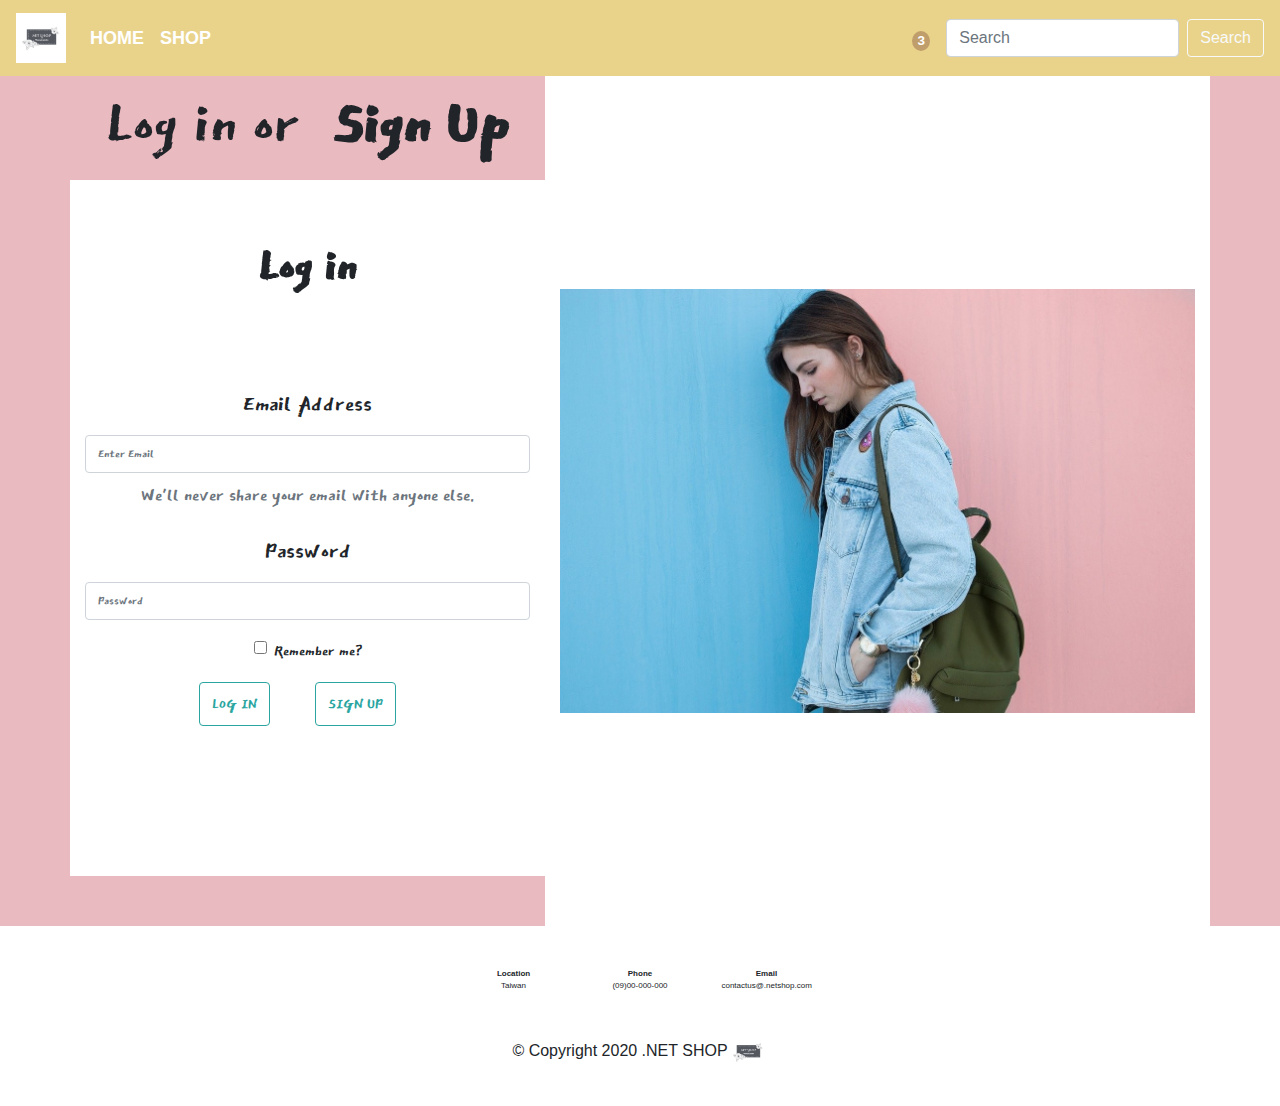
<file: login/login.html>
<!DOCTYPE html>
<html lang="en">
<head>
    <meta charset="UTF-8">
    <meta name="viewport" content="width=device-width,initial-scale=1, shrink-to-fit=no">
    <title>LOG IN</title>
    <link rel="stylesheet" href="style1.css">
    <link rel="stylesheet" href="https://maxcdn.bootstrapcdn.com/bootstrap/4.0.0/css/bootstrap.min.css"
        integrity="sha384-Gn5384xqQ1aoWXA+058RXPxPg6fy4IWvTNh0E263XmFcJlSAwiGgFAW/dAiS6JXm" crossorigin="anonymous">
    <script src="https://code.jquery.com/jquery-3.2.1.slim.min.js"
        integrity="sha384-KJ3o2DKtIkvYIK3UENzmM7KCkRr/rE9/Qpg6aAZGJwFDMVNA/GpGFF93hXpG5KkN"
        crossorigin="anonymous"></script>
    <script src="https://cdnjs.cloudflare.com/ajax/libs/popper.js/1.12.9/umd/popper.min.js"
        integrity="sha384-ApNbgh9B+Y1QKtv3Rn7W3mgPxhU9K/ScQsAP7hUibX39j7fakFPskvXusvfa0b4Q"
        crossorigin="anonymous"></script>
    <script src="https://maxcdn.bootstrapcdn.com/bootstrap/4.0.0/js/bootstrap.min.js"
        integrity="sha384-JZR6Spejh4U02d8jOt6vLEHfe/JQGiRRSQQxSfFWpi1MquVdAyjUar5+76PVCmYl"
        crossorigin="anonymous"></script>
    <!--FORM AWESOME -->
    <link rel="stylesheet" href="https://use.fontawesome.com/releases/v5.15.3/css/all.css"
        integrity="sha384-SZXxX4whJ79/gErwcOYf+zWLeJdY/qpuqC4cAa9rOGUstPomtqpuNWT9wdPEn2fk" crossorigin="anonymous">
    <link rel="preconnect" href="https://fonts.gstatic.com">
    <!--google fonts-->
    <link href="https://fonts.googleapis.com/css2?family=East+Sea+Dokdo&amp;display=swap" rel="stylesheet">
</head>
<body>
    <section id="first">
        <!--首頁中的導覽列-->
        <div class="contain">
            <nav class="navbar navbar-expand-md navbar-dark">
                <a class="navbar-brand" href="https://work.smarchal.com/twbscolor/" target="_blank">
                    <!--logo照片連結到首頁或商品頁-->
                    <img id="logo" src="images/logo.jpg">
                    <!--todo logo照片-->
                </a>
                <!--這裡是漢堡導覽列,畫面縮小會出現-->
                <button class="navbar-toggler" type="button" data-toggle="collapse" data-target="#navbarSupportedContent" aria-controls="navbarSupportedContent" aria-expanded="false" aria-label="Toggle navigation">
                    <span class="navbar-toggler-icon"></span>
                </button>             
                <div class="collapse navbar-collapse" id="navbarSupportedContent">
                    <ul class="navbar-nav mr-auto">
                        <li class="nav-item active">
                            <a class="nav-link" href="https://work.smarchal.com/twbscolor/" target="_blank">HOME<span
                                    class="sr-only">(current)</span></a>
                            <!--Home超連結到首頁-->
                        </li>
                        <li class="nav-item active dropdown">
                            <a class="nav-link" data-toggle="dropdown" href="https://work.smarchal.com/twbscolor/"
                                target="_blank">SHOP<span class="sr-only">(current)</span></a>
                            <div class="dropdown-menu">
                                <a class="dropdown-item" href="https://work.smarchal.com/twbscolor/"
                                    target="_blank">TOP</a>
                                <a class="dropdown-item" href="https://work.smarchal.com/twbscolor/"
                                    target="_blank">BOTTOM</a>
                                <a class="dropdown-item" href="https://work.smarchal.com/twbscolor/"
                                    target="_blank">SHOES</a>
                                <a class="dropdown-item" href="#" target="_blank">ACCERORIES</a>
                            </div>
                        </li>
                    </ul>
                    <form class="form-inline">
						<!-- 購物車 / user logo-->
					<a class="nav-item nav-link" href="intro.html"><i class="fas fa-user"></i></a>
                    <a class="nav-item nav-link" href="intro.html"><i class="fa fa-shopping-cart"></i><span class="badge">3</span></a></a>
					<input class="form-control mr-sm-2" type="search" placeholder="Search" aria-label="Search">
					<button class="btn btn-outline-light my-2 my-sm-0" type="submit">Search</button>
					</form>
                </div>
            </nav>
        </div>
    </section>
    <section id="login">
        <div class="container">
            <div class="row">
                    <div class="col-md-5">
                        <div class="row row-special d-flex justify-content-center"><h2 style="font-family: 'East Sea Dokdo', cursive; font-size: 80px;">Log in or <b>&nbsp;Sign Up</b>  <!--&nbsp;是空白格的意思--></h2> </div>
                        <div class="row row-special2">
                            <div class="container con-layout">
                                <h3 class="title"><b>Log in</b></h3>
                                <form>
                                    <div class="form-group" style="font-family: 'East Sea Dokdo', cursive; font-size: 30px">
                                        <label for="exampleInputEmail1">Email Address</label>
                                        <input type="email" class="form-control" id="exampleInputEmail1" aria-describedby="emailHelp" placeholder="Enter Email">
                                        <small id="emailHelp" class="form-text text-muted">We'll never share your email with anyone else.</small>
                                    </div>
                                    <div class="form-group"style="font-family: 'East Sea Dokdo', cursive; font-size: 30px">
                                        <label for="exampleInputPassword1">Password</label>
                                        <input type="password" class="form-control" id="exampleInputPassword1" placeholder="Password">
                                    </div>
                                    <div class="form-group form-check" style="font-family: 'East Sea Dokdo', cursive; font-size: 20px">
                                        <input type="checkbox" class="form-check-input" id="exampleCheck1">
                                        <label class="form-check-label" for="exampleCheck1">Remember me?</label>
                                    </div>
                                    <button type="submit" class="btn btn-outline-secondary btn-1">LOG IN</button>
                                    <button type="submit" class="btn btn-outline-secondary btn-2">SIGN UP</button>
                                </form>
                            </div>
                        </div>
                        <div class="row row-special"><p> </p> </div>
    
                    </div>
    
                    <div class="col-md-7 col-layout d-flex justify-content-center align-items-center w-100 ">
                        <img src="images/girl.jpg" width="100%">
                        
                    </div>
        
            </div>
        </div>
    </section>
































    <section id="down">
        <div class="container">
            <div class="row">
                <ul class="contact">
                    <li style="text-align:center;">
                        <p><i class="fa fa-map-marker fa-3x"></i></p>
                        <p><strong>Location</strong></br>Taiwan</p>
                    </li>
                    <li style="text-align:center;">
                        <p><i class="fa fa-phone fa-3x"></i></p>
                        <p><strong>Phone</strong></br>(09)00-000-000</p>
                    </li>
                    <li style="text-align:center;">
                        <p><i class="fa fa-envelope fa-3x"></i></p>
                        <p><strong>Email</strong></br>contactus@.netshop.com</p>
                    </li>
                </ul>
            </div>
        </div>
        <p class="copyright" style="text-align:center;" >&copy; Copyright 2020 .NET SHOP<img id="logo" src="images/logo.jpg" width="40" height="40"></p>
    </section>
    
</body>
</html>
</file>
<file: login/style1.css>
/*---------------------- navbar------------------------*/

/*會員登入跟購物車設定*/
i
{
    font-size: 20px;
    color: #667179de;
}

/*標籤*/
span.badge 
{
    background-color: #c09e6b;
    color: white;
    margin-left: 5px;
    border-radius: 50%;
}



/*設定滑鼠滑過下拉式選單*/
div .dropdown-menu li:hover .sub-menu {visibility: visible;}
div .dropdown:hover .dropdown-menu {display: block;}

/*設定logo圖片大小*/
#first img 
{
    width: 50px
}

/*導覽列底色*/
.navbar
{
    background-color: #e9d38b;
}

/*調整導覽列字體尺寸*/
a
{
    font-weight: bold;
    font-size: 18px;
    line-height: 1.5;
}

  /*下拉式選單方框的底色和框框顏色*/
.navbar .navbar-nav .dropdown-menu 
{
    background-color: #caab68;
    border:none;
}

/*下拉式選單字體顏色白色*/
.navbar .navbar-nav .dropdown-menu .dropdown-item 
{
    color: #fdfdfd;
}

/*滑過下拉式選單的底色和字體顏色,滑過會變粗體*/
.navbar .navbar-nav .dropdown-menu .dropdown-item:hover,
.navbar .navbar-nav .dropdown-menu .dropdown-item:focus,
.navbar .navbar-nav .dropdown-menu .dropdown-item.active 
{
  color: #72644f;
  background-color: #a18d70;
  font-weight: bold;
  line-height: 1.5
}
.navbar-light .navbar-toggler{
color: rgba(0,0,0,.5);
border-color: rgba(0,0,0,.1);}
/*滑過導覽列的底色跟字體顏色
.navbar .navbar-nav .nav-item.active .nav-link:hover,
.navbar .navbar-nav .nav-item.active .nav-link:focus,
.navbar .navbar-nav .nav-item.show .nav-link,
.navbar .navbar-nav .nav-item.show .nav-link:hover,
.navbar .navbar-nav .nav-item.show .nav-link:focus 
{
  color:#847d6f;
  background-color:  #f5e9e2;
}*/

/*漢堡的底色
.navbar .navbar-toggler 
{
    background-color: #775a3e;

}*/
/*整個購物車下拉設定
.shopping-cart {
    margin: 20px 0;
    float: right;
    background: white;
    width: 320px;
    position: relative;
    border-radius: 3px;
    padding: 20px;}*/


 /*第一層設定*/
 .shopping-cart-top 
 {
   border-bottom: 1px solid #E8E8E8;
   padding-bottom: 15px;
 }
/*第一層總金額浮動靠右設定*/    
.shopping-cart-total 
{
     float: right;
}

/*購物清單*/
.shopping-cart-items 
{    
   padding-top: 20px;
}
.shopping-cart-items > li 
{
       margin-bottom: 18px;
}
/*清單商品照片*/
img .product 
{
     float: left;
     margin-right: 12px;
}
   
   .item-name
{
     display: block;
 float:right;
     padding-top: 10px;
     font-size: 16px;
   }
   
.item-price
{
     color: black;
     margin-right: 8px;
 float:right;
   }
   
.item-quantity 
{
     color: red;
 float:right;
   }


/*---------------------- log in------------------------*/
#login{
	
	background-color: #e9bac0;

}

#login .container
{
  margin-top: 0%;
}

#login h3.title
{
  font-family: 'East Sea Dokdo', cursive; 
  font-size: 60px;
  margin-top: 50px;
}
/* 調整圖片大小 */
#login img{
	
	margin-top: 50px;
	margin-bottom: 50px;
	width:100%;
	}


/* @中小畫面時 */
@media (max-width:764px) {
	
	#login img{
	
	margin-top: 0px;
  
	margin-bottom: 0px;
	width:110%;
	}

    
  }



#login .col-layout{
	background: hsl(0, 0%, 100%);
	height:auto;
}

#login form{

	padding:50px 0px;
	background: hsl(0, 0%, 100%);
	margin-top: 30px;
}

#login .con-layout{

	margin-bottom: 100px;

}

#login .row-special{
	background: #e9bac0;
	min-height: 50px;
}


#login .row-special2{
	background: hsl(0, 0%, 100%);
}


#login .btn-outline-secondary {
  color:rgb(42, 165, 159);
  background-color: #fff;
  border-color: rgb(42, 165, 159);
  font-family: 'East Sea Dokdo', cursive;
  font-size: 20px;
}
#login .btn-outline-secondary:hover,#login .btn-outline-secondary:focus,
#login .btn-outline-secondary:active:hover
{
  color: #fff;
  background-color: #e9bac0;
  border-color: #e9bac0;
  font-family: 'East Sea Dokdo', cursive;
  font-weight: bold;
  font-size: 20px;
}
#login .btn-1
{
  margin-left: -20px;
}
#login .btn-2
{
  margin-left: 40px;
}












/*---------------------- footer------------------------*/
#down {
    padding: 1rem 0;
    text-align:center;
    height: 180px;
    width: 100%;
  
  }
  
  .row{
    text-align: center;
  }
  
  .contact li {
    width: 90px;
    height: 80px;
    display: inline-block;
    list-style-type: none;
    margin: 0 1em;
    text-align: center;
  }
  
  .contact p {
    text-align: center;
    font-size:8px;
  }
    
  .contact {
    display: inline-block;
    margin: 0 auto;
    padding-left: 0; 
    text-align: center;
  }
  
  section .container {
    width: 100%;
    padding-right: 15px;
    padding-left: 15px;
    margin-right: auto;
    margin-left: auto;
    margin-top: 10px;
  }
</file>
